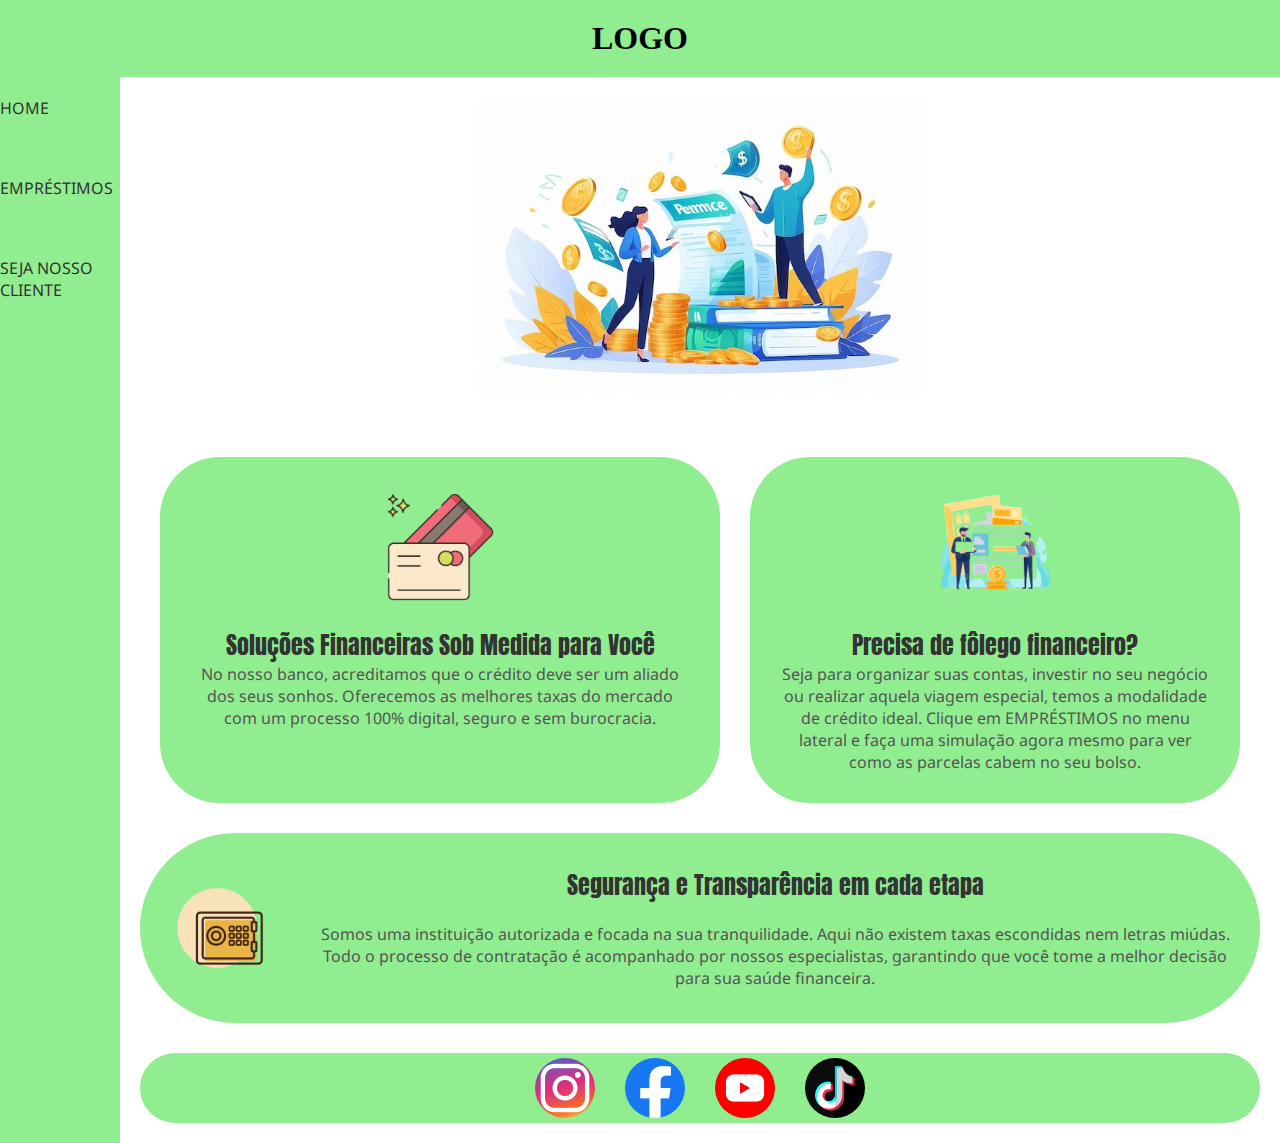
<file: atividade 2/index.html>
<!DOCTYPE html>
<html lang="pt-br">

<head>
    <meta charset="UTF-8">
    <meta name="viewport" content="width=device-width, initial-scale=1.0">
    <title>Página Inicial</title>
    <link rel="stylesheet" href="index.css">
</head>

<body>
    <h1>LOGO</h1>
    <div class="layout-principal">
        <nav class="atalhos">
            <a href="index.html">HOME</a> <br>
            <a href="emprestimos.html">EMPRÉSTIMOS</a> <br>
            <a href="cliente.html">SEJA NOSSO CLIENTE</a>
        </nav>
        <main class="conteudo-site">
            <div class="ilustracao-home"></div>
            <div class="container-textos">
                <section class="texto-1">
                    <div class="imagem-lateral1"></div>
                    <div class="conteudo">
                        <h2 class="txt1">Soluções Financeiras Sob Medida para Você</h2>
                        <p class="p1">No nosso banco, acreditamos que o crédito deve ser um aliado dos seus sonhos.
                            Oferecemos as melhores taxas do mercado com um processo 100% digital, seguro e sem
                            burocracia.</p>
                    </div>
                </section>

                <section class="texto-2">
                    <div class="imagem-lateral2"></div>
                    <div class="conteudo">
                        <h2 class="txt2">Precisa de fôlego financeiro?</h2>
                        <p class="p2">Seja para organizar suas contas, investir no seu negócio ou realizar aquela viagem
                            especial, temos a modalidade de crédito ideal.
                            Clique em EMPRÉSTIMOS no menu lateral e faça uma simulação agora mesmo para ver como as
                            parcelas
                            cabem no seu bolso.</p>
                    </div>
                </section>
            </div>
            <div class="container-textos2">
                <div class="imagem-lateral3"></div>
                <div class="conteudo">
                    <div class="bloco-textos2">
                        <h2 class="txt3">Segurança e Transparência em cada etapa</h2>
                        <p class="p3">
                            Somos uma instituição autorizada e focada na sua tranquilidade. Aqui não existem taxas
                            escondidas
                            nem
                            letras miúdas.
                            Todo o processo de contratação é acompanhado por nossos especialistas,
                            garantindo que você tome a melhor decisão para sua saúde financeira.
                        </p>
                    </div>
                </div>
            </div>

            <footer class="rodape-social">
                <div class="icone-social1"></div>
                <div class="icone-social2"></div>
                <div class="icone-social3"></div>
                <div class="icone-social4"></div>
            </footer>
        </main>
    </div>
</body>

</html>
</file>
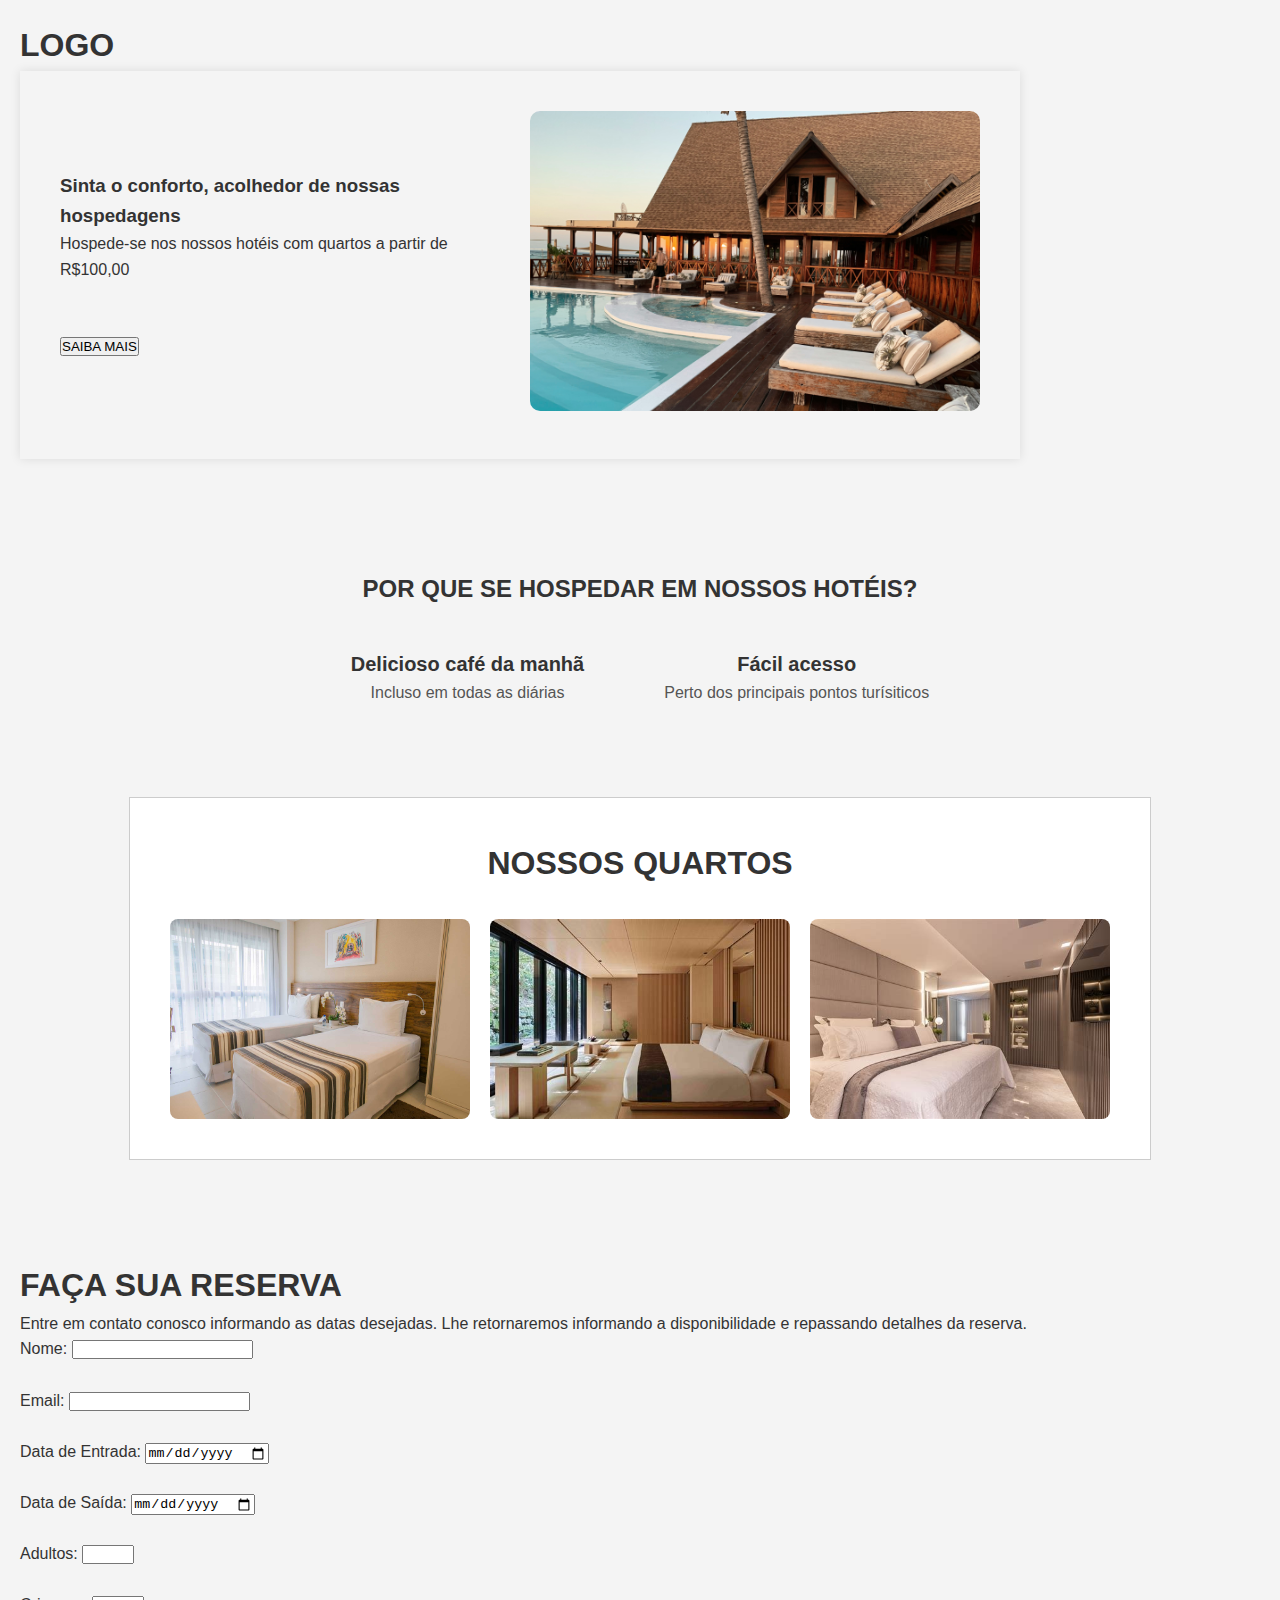
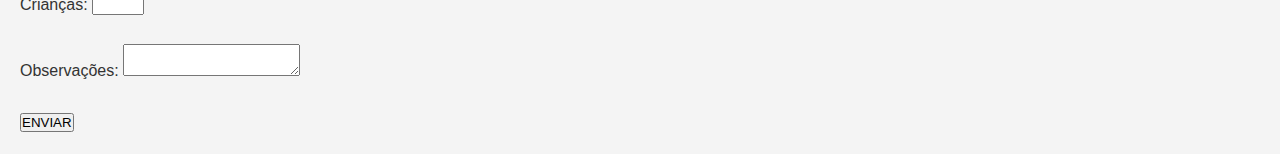
<file: atividade 4/index.html>
<!DOCTYPE html>
<html lang="en">

<head>
    <meta charset="UTF-8">
    <meta name="viewport" content="width=device-width, initial-scale=1.0">
    <title>Atividade 4</title>
    <link rel="stylesheet" href="index.css">
    <link href="https://cdn.jsdelivr.net/npm/bootstrap@5.3.8/dist/css/bootstrap.min.css" rel="stylesheet"
        integrity="sha384-sRIl4kxILFvY47J16cr9ZwB07vP4J8+LH7qKQnuqkuIAvNWLzeN8tE5YBujZqJLB" crossorigin="anonymous">
    <script src="https://cdn.jsdelivr.net/npm/bootstrap@5.3.8/dist/js/bootstrap.bundle.min.js"
        integrity="sha384-FKyoEForCGlyvwx9Hj09JcYn3nv7wiPVlz7YYwJrWVcXK/BmnVDxM+D2scQbITxI"
        crossorigin="anonymous"></script>
</head>
<h1>LOGO</h1>

<body>
    <div class="layout-principal">
        <div class="texto">
            <h3>Sinta o conforto, acolhedor de nossas hospedagens</h3>
            <p>Hospede-se nos nossos hotéis com quartos a partir de R$100,00</p> <br><br>
            <button>SAIBA MAIS</button>
        </div>
        <div class="img1">
               <img src="img1.jpg" class="img-fluid rounded" alt="Quintal do hotel com piscina">
           </div>
    </div> 

    
    <br><br>
    
    
    
    <div class="layoutDois">
        <h6 class="t1">POR QUE SE HOSPEDAR EM NOSSOS HOTÉIS?</h6>
        <div class="container-colunas">
            <div class="coluna">
                <p class="t2">Delicioso café da manhã </p>
                <p class="t3">Incluso em todas as diárias </p>
            </div>
            <div class="coluna">
                <p class="t4">Fácil acesso</p>
                <p class="t5">Perto dos principais pontos turísiticos</p> <br><br>
            </div>
            </div>
                <div class="layout-embaixo">
                    <div class="titulo">
                        <h1>NOSSOS QUARTOS</h1>
                    </div>
                     <div class="imagens-layout">
                         <img src="quarto1.jpg" alt="Suíte solteiro" class="img-fluid rounded">
                         <img src="quarto2.jpg" alt="Suíte casal" class="img-fluid rounded">
                         <img src="quarto3.jpg" alt="Suíte master" class="img-fluid rounded">
                     </div>
                </div>        
        </div>
<div class="layout-reserva">
    <div class="reserva-textos">
        <h1>FAÇA SUA RESERVA</h1>
        <p class="textinho">Entre em contato conosco informando as datas desejadas. Lhe retornaremos informando a disponibilidade e repassando detalhes da reserva.</p>
        </div>
        <div class="reserva-botoes">
            <label for="nome">Nome:</label>
            <input type="text" id="nome" name="nome"> <br> <br>
            <label for="email">Email:</label>
            <input type="email" id="email" name="email"> <br> <br>
            <label for="data-entrada">Data de Entrada:</label>
            <input type="date" id="data-entrada" name="data-entrada"> <br> <br>
            <label for="data-saida">Data de Saída:</label>
            <input type="date" id="data-saida" name="data-saida"> <br> <br>
            <label for="opcao1">Adultos:</label>
            <input type="number" id="numero-adultos" name="numero-adultos" min="1" max="10"> <br> <br>
            <label for="opcao2">Crianças:</label>
            <input type="number" id="numero-criancas" name="numero-criancas" min="0" max="10"> <br> <br>
            <label for="observacoes">Observações:</label>
            <textarea id="observacoes" name="observacoes"></textarea> <br><br>
            <button>ENVIAR</button>
    </div>
    </div>
</div>
    </body>

</html>
</file>
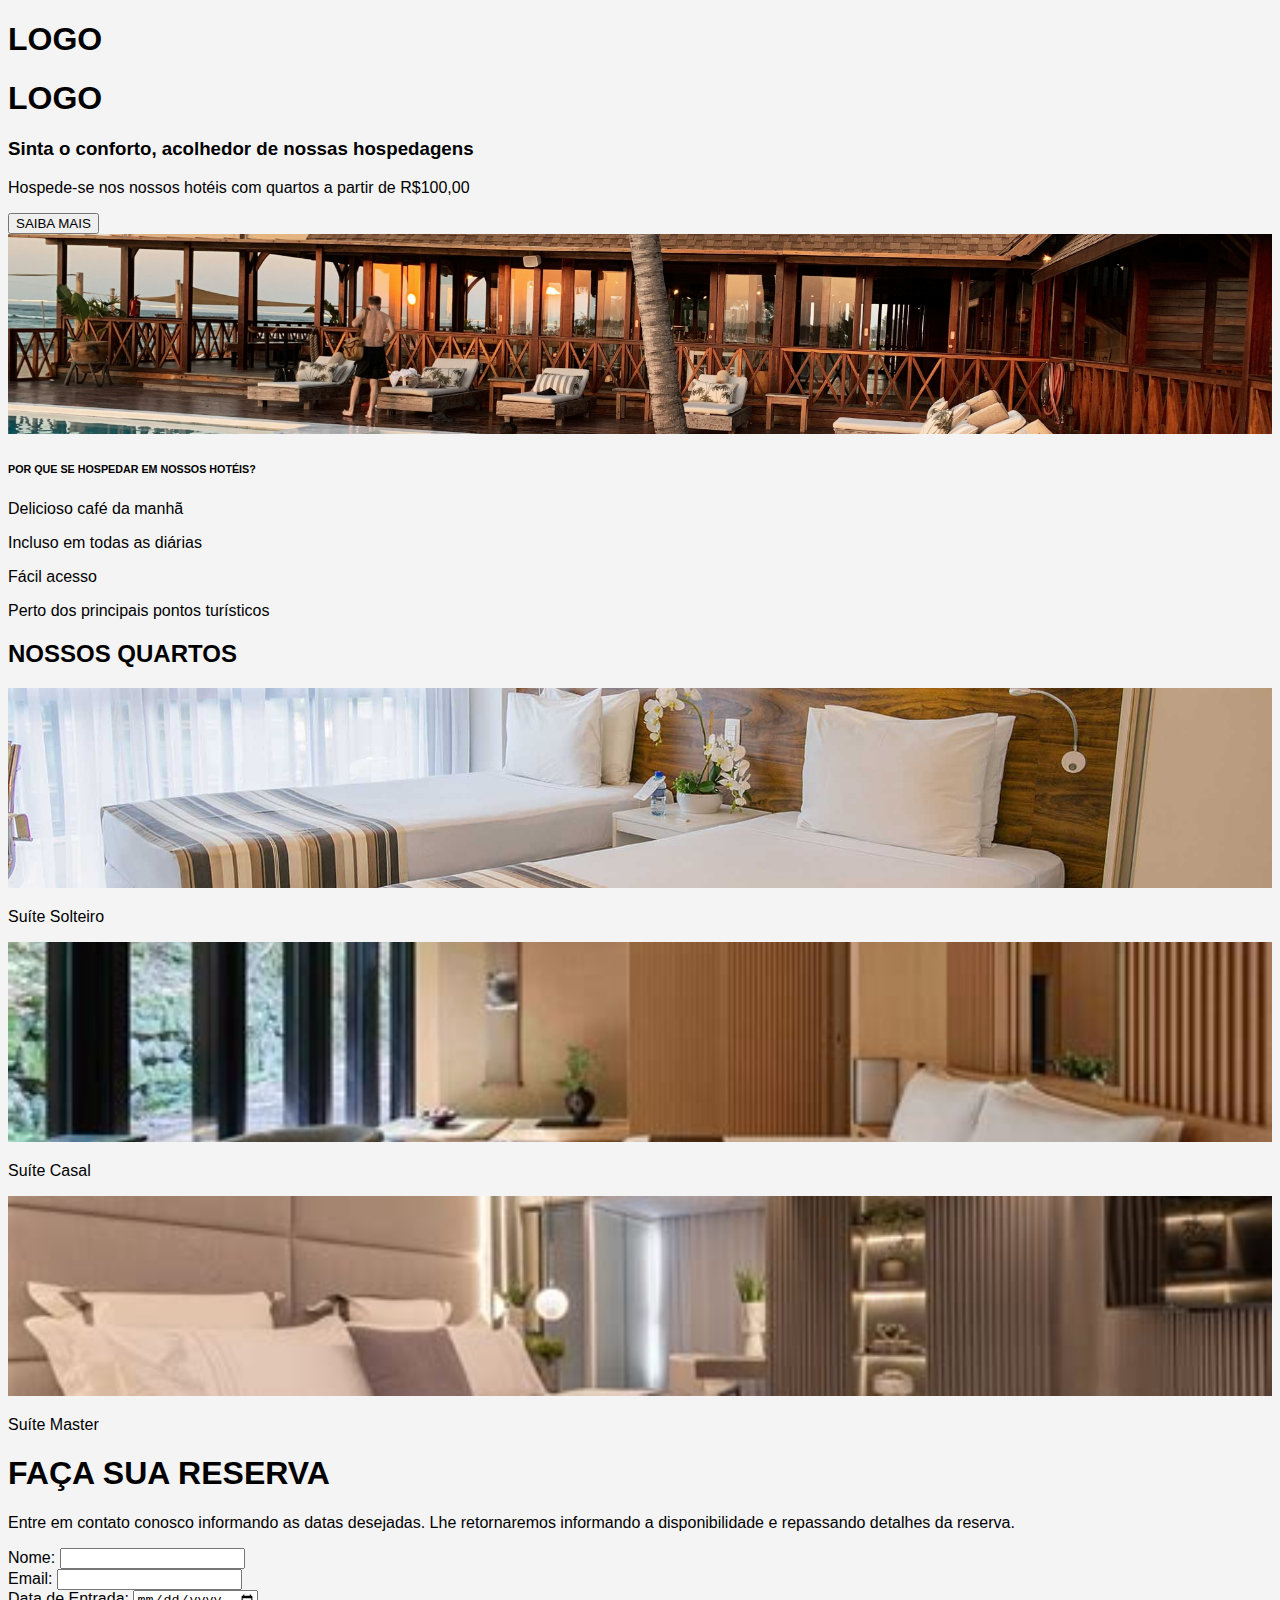
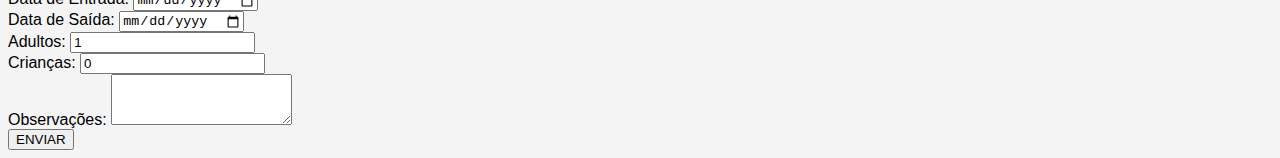
<file: atividade 4_5/index.html>
<!DOCTYPE html>
<html lang="en">

<head>
    <meta charset="UTF-8">
    <meta name="viewport" content="width=device-width, initial-scale=1.0">
    <title>Atividade 4</title>
    <link rel="stylesheet" href="index.css">
    <link href="https://cdn.jsdelivr.net/npm/bootstrap@5.3.8/dist/css/bootstrap.min.css" rel="stylesheet"
        integrity="sha384-sRIl4kxILFvY47J16cr9ZwB07vP4J8+LH7qKQnuqkuIAvNWLzeN8tE5YBujZqJLB" crossorigin="anonymous">
    <script src="https://cdn.jsdelivr.net/npm/bootstrap@5.3.8/dist/js/bootstrap.bundle.min.js"
        integrity="sha384-FKyoEForCGlyvwx9Hj09JcYn3nv7wiPVlz7YYwJrWVcXK/BmnVDxM+D2scQbITxI"
        crossorigin="anonymous"></script>
</head>
<h1>LOGO</h1>

<body>
    <div class="container py-5">
        <h1 class="mb-4">LOGO</h1>

        <div class="row align-items-center bg-light p-4 rounded shadow-sm mb-5">
            <div class="col-md-6">
                <h3>Sinta o conforto, acolhedor de nossas hospedagens</h3>
                <p>Hospede-se nos nossos hotéis com quartos a partir de R$100,00</p>
                <button class="btn btn-outline-dark mt-3">SAIBA MAIS</button>
            </div>
            <div class="col-md-6 text-end">
                <img src="img1.jpg" class="img-fluid rounded shadow" alt="Hotel">
            </div>
        </div>

        <div class="text-center mb-5">
            <h6 class="fw-bold mb-4">POR QUE SE HOSPEDAR EM NOSSOS HOTÉIS?</h6>
            <div class="row">
                <div class="col-md-6 mb-3">
                    <p class="h5 fw-bold">Delicioso café da manhã</p>
                    <p class="text-secondary">Incluso em todas as diárias</p>
                </div>
                <div class="col-md-6 mb-3">
                    <p class="h5 fw-bold">Fácil acesso</p>
                    <p class="text-secondary">Perto dos principais pontos turísticos</p>
                </div>
            </div>
        </div>

        <div class="border p-4 rounded text-center mb-5">
            <h2 class="mb-4">NOSSOS QUARTOS</h2>
            <div class="row g-4">
                <div class="col-md-4">
                    <img src="quarto1.jpg" class="img-fluid rounded mb-2" alt="Suíte Solteiro">
                    <p class="fw-bold">Suíte Solteiro</p>
                </div>
                <div class="col-md-4">
                    <img src="quarto2.jpg" class="img-fluid rounded mb-2" alt="Suíte Casal">
                    <p class="fw-bold">Suíte Casal</p>
                </div>
                <div class="col-md-4">
                    <img src="quarto3.jpg" class="img-fluid rounded mb-2" alt="Suíte Master">
                    <p class="fw-bold">Suíte Master</p>
                </div>
            </div>
        </div>

        <div class="border p-4 rounded bg-white shadow-sm">
            <div class="row">
                <div class="col-md-5 pe-md-5">
                    <h1 class="display-6 fw-bold">FAÇA SUA RESERVA</h1>
                    <p class="text-muted">Entre em contato conosco informando as datas desejadas. Lhe retornaremos
                        informando a disponibilidade e repassando detalhes da reserva.</p>
                </div>
                <div class="col-md-7">
                    <form id="formReserva" class="row g-3">
                        <div class="col-md-6">
                            <label class="form-label">Nome:</label>
                            <input type="text" class="form-control" id="nome" required>
                        </div>
                        <div class="col-md-6">
                            <label class="form-label">Email:</label>
                            <input type="email" class="form-control" id="email" required>
                        </div>
                        <div class="col-md-6">
                            <label class="form-label">Data de Entrada:</label>
                            <input type="date" class="form-control" id="data-entrada" required>
                        </div>
                        <div class="col-md-6">
                            <label class="form-label">Data de Saída:</label>
                            <input type="date" class="form-control" id="data-saida" required>
                        </div>
                        <div class="col-md-6">
                            <label class="form-label">Adultos:</label>
                            <input type="number" class="form-control" id="numero-adultos" min="1" value="1">
                        </div>
                        <div class="col-md-6">
                            <label class="form-label">Crianças:</label>
                            <input type="number" class="form-control" id="numero-criancas" min="0" value="0">
                        </div>
                        <div class="col-12">
                            <label class="form-label">Observações:</label>
                            <textarea class="form-control" id="observacoes" rows="3"></textarea>
                        </div>
                        <div class="col-12 mt-4">
                            <button type="submit" class="btn btn-dark w-100 py-2">ENVIAR</button>
                        </div>
                    </form>
                </div>
            </div>
        </div>
    </div>
    <script src="dados.js"></script>
</body>

</html>
</file>
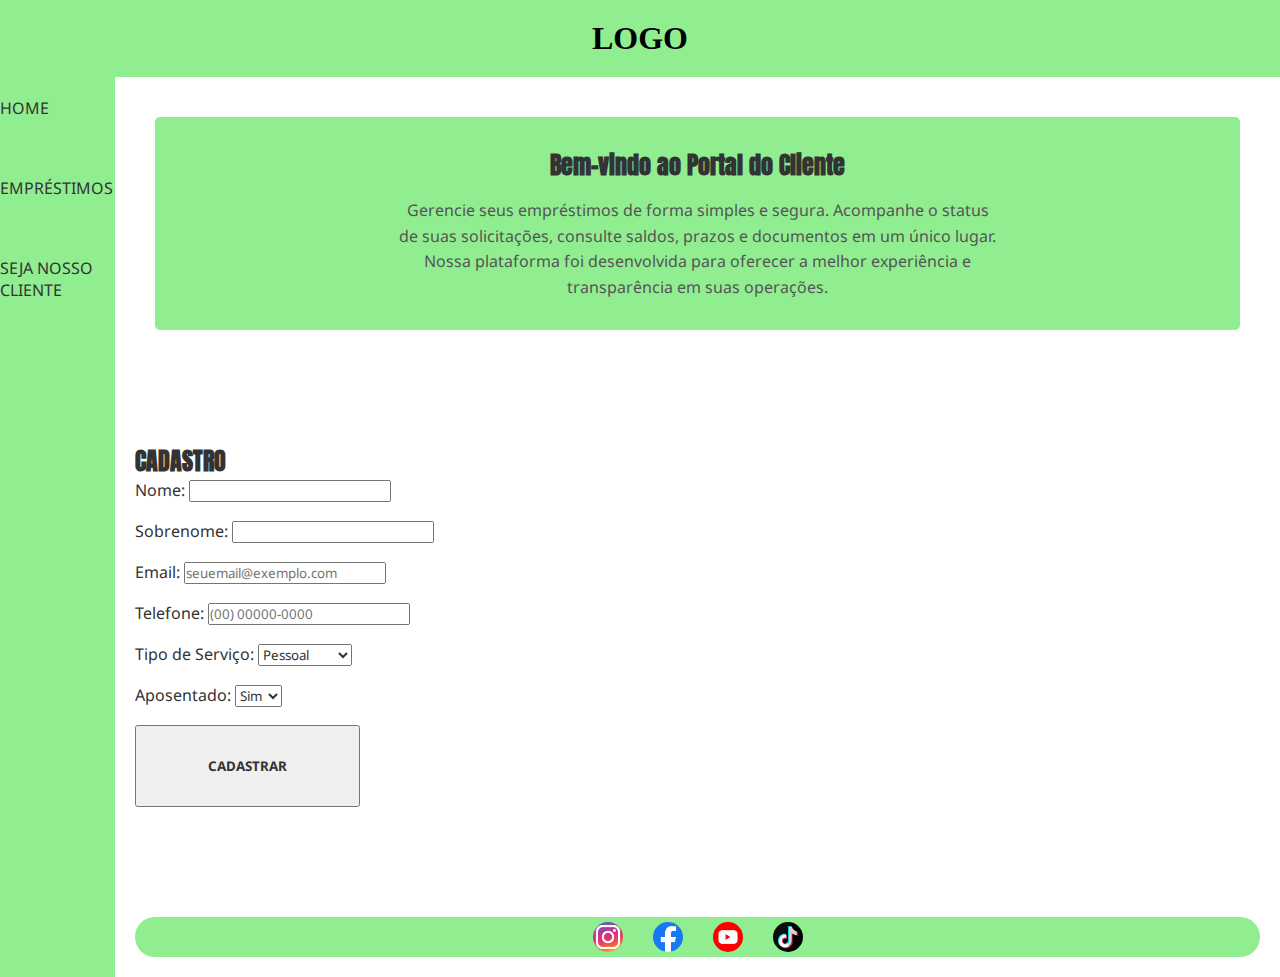
<file: atividade 2/cliente.html>
<!DOCTYPE html>
<html lang="en">

<head>
    <meta charset="UTF-8">
    <meta name="viewport" content="width=device-width, initial-scale=1.0">
    <title>Seja nosso cliente</title>
    <link rel="stylesheet" href="cliente.css">
</head>
<h1>LOGO</h1>
<div class="layout-principal">
    <nav class="atalhos">
        <a href="index.html">HOME</a> <br>
        <a href="emprestimos.html">EMPRÉSTIMOS</a> <br>
        <a href="cliente.html">SEJA NOSSO CLIENTE</a>
    </nav>

    <body>
        <main class="conteudo-site">
            <section class="intro-cliente">
                <h2>Bem-vindo ao Portal do Cliente</h2>
                <p>Gerencie seus empréstimos de forma simples e segura. Acompanhe o status de suas solicitações,
                    consulte saldos, prazos e documentos em um único lugar. Nossa plataforma foi desenvolvida para
                    oferecer a melhor experiência e transparência em suas operações.</p>
            </section>

            <section>
                <h2>CADASTRO</h2>
                <label>Nome:</label>
                <input type="text"> <br><br>
                <label>Sobrenome:</label>
                <input type="text"> <br><br>

                <label>Email:</label>
                <input type="email" placeholder="seuemail@exemplo.com"> <br><br>

                <label>Telefone:</label>
                <input type="tel" placeholder="(00) 00000-0000"> <br><br>

                <label>Tipo de Serviço:</label>
                <select name="tipo-servico">
                    <option value="pessoal">Pessoal</option>
                    <option value="consignado">Consignado</option>
                </select> <br><br>

                <label>Aposentado:</label>
                <select name="aposentado">
                    <option value="sim">Sim</option>
                    <option value="nao">Não</option>
                </select> <br><br>

                <button type="submit" class="botao-cadastrar" style="width: 20%; padding: 30px;"><strong>
                        CADASTRAR</strong></button> <br><br>
            </section>

            <footer class="rodape-social">
                <div class="icone-social1"></div>
                <div class="icone-social2"></div>
                <div class="icone-social3"></div>
                <div class="icone-social4"></div>
            </footer>
        </main>
    </body>
</div>
</file>
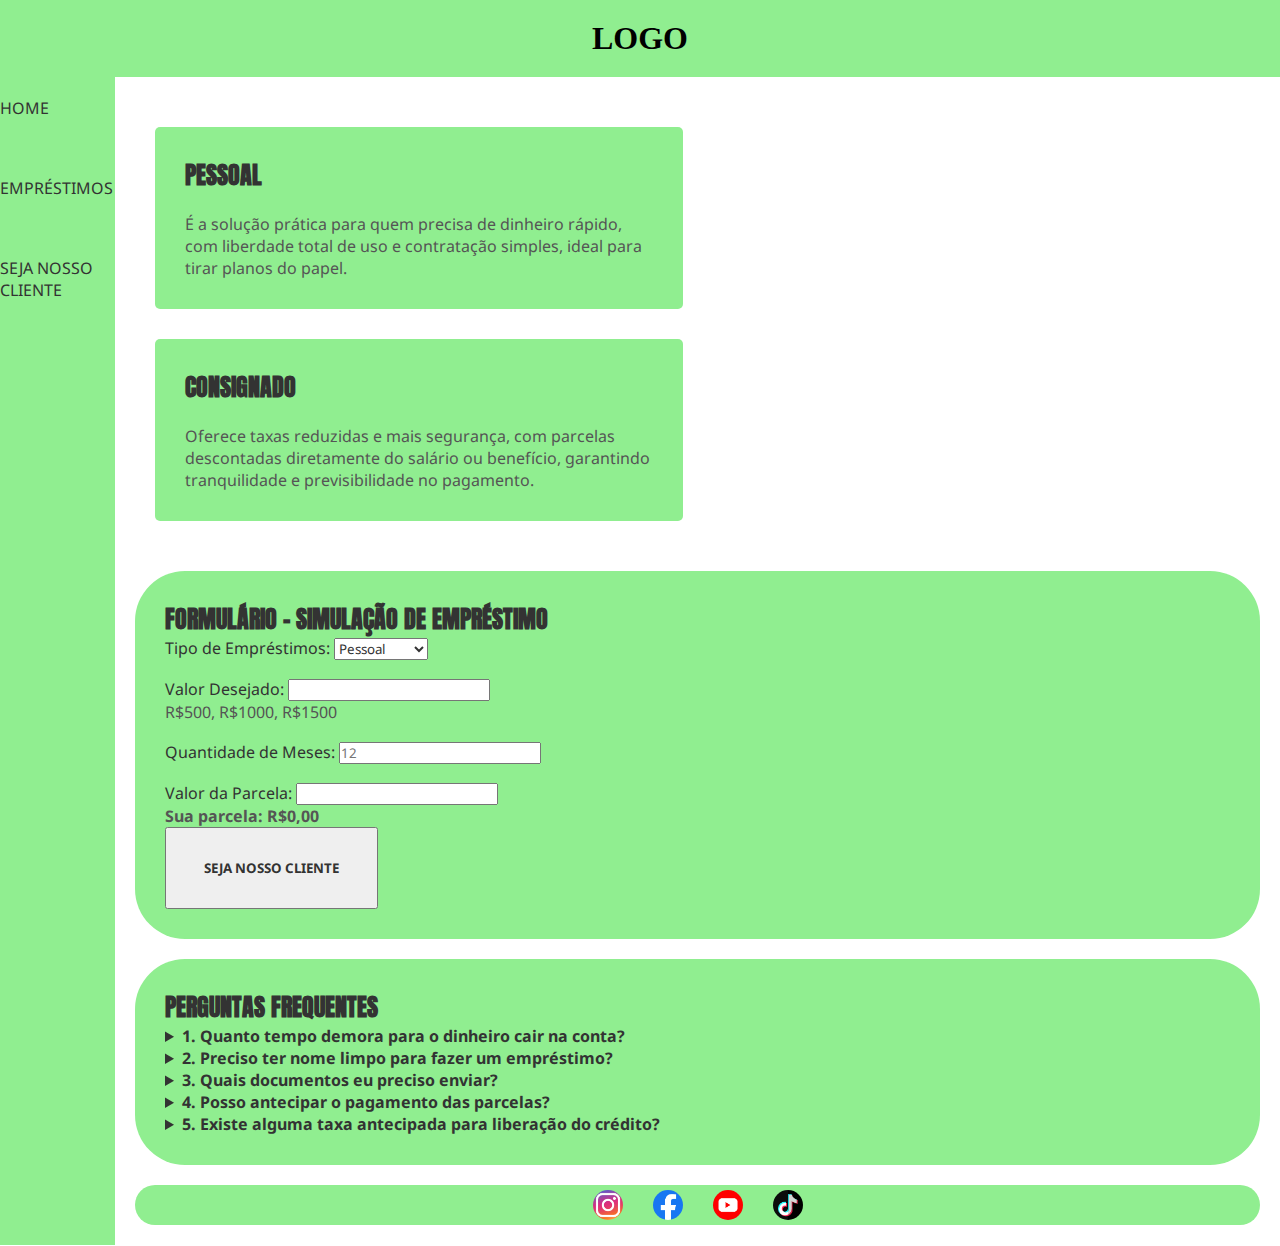
<file: atividade 2/emprestimos.html>
<!DOCTYPE html>
<html lang="en">

<head>
    <meta charset="UTF-8">
    <meta name="viewport" content="width=device-width, initial-scale=1.0">
    <title>Emprestimos</title>
    <link rel="stylesheet" href="emprestimos.css">
</head>
<h1>LOGO</h1>
<div class="layout-principal">
    <nav class="atalhos">
        <a href="index.html">HOME</a> <br>
        <a href="emprestimos.html">EMPRÉSTIMOS</a> <br>
        <a href="cliente.html">SEJA NOSSO CLIENTE</a>
    </nav>

    <body>
        <main class="conteudo-site">
            <div class="container-textos">
                <section>
                    <h2>PESSOAL</h2>
                    <p>É a solução prática para quem precisa de dinheiro rápido, com liberdade total de uso e
                        contratação
                        simples,
                        ideal para tirar planos do papel.</p>
            </div>
            </section>

            <div class="container-textos2">
                <section>
                    <h2>CONSIGNADO</h2>
                    <p>Oferece taxas reduzidas e mais segurança, com parcelas descontadas diretamente do salário ou
                        benefício,
                        garantindo tranquilidade e previsibilidade no pagamento.</p>
            </div>
            </section>

            <div class="container-formulario">
                <section>
                    <h2>FORMULÁRIO - SIMULAÇÃO DE EMPRÉSTIMO</h2>
                    <label>Tipo de Empréstimos:</label>
                    <select name="tipo-emprestimo">
                        <option value="pessoal">Pessoal</option>
                        <option value="consignado">Consignado</option>
                    </select> <br><br>

                    <label>Valor Desejado:</label>
                    <input type="number"> <br>
                    <span>R$500, R$1000, R$1500</span> <br><br>

                    <label>Quantidade de Meses:</label>
                    <input type="number" placeholder="12"> <br><br>

                    <label>Valor da Parcela:</label>
                    <input type="number">
                    <p><strong>Sua parcela: R$0,00</strong></p>

                    <form action="cliente.html"><button type="submit" class="botao-snc"
                            style="width: 20%; padding: 30px;">
                            <strong>SEJA NOSSO CLIENTE</strong></form>
                    </button>
            </div>
            </section>

            <div class="container-faq">
                <section>
                    <h2>PERGUNTAS FREQUENTES</h2>
                    <details>
                        <summary><strong>1. Quanto tempo demora para o dinheiro cair na conta?</strong></summary>
                        <p>R: Após a aprovação do contrato, o valor costuma ser liberado em até 24 horas.</p>
                    </details>

                    <details>
                        <summary><strong>2. Preciso ter nome limpo para fazer um empréstimo?</strong></summary>
                        <p>R: Para o Empréstimo Pessoal, fazemos análise de crédito. Já para o Consignado pode conseguir
                            a
                            aprovação,
                            pois as parcelas são descontadas em folha.</p>
                    </details>

                    <details>
                        <summary><strong>3. Quais documentos eu preciso enviar?</strong></summary>
                        <p>R: Você precisará de uma foto do seu RG ou CNH, comprovante de residência atualizado e os
                            dois últimos comprovantes de renda (holerite ou extrato bancário).</p>
                    </details>

                    <details>
                        <summary><strong>4. Posso antecipar o pagamento das parcelas?</strong></summary>
                        <p>R: Sim! Você pode solicitar a antecipação de parcelas a qualquer momento com desconto
                            proporcional dos juros.
                        </p>
                    </details>

                    <details>
                        <summary><strong>5. Existe alguma taxa antecipada para liberação do crédito?</strong></summary>
                        <p>R: ATENÇÃO! Nós nunca solicitamos depósitos ou taxas antecipadas para liberar
                            o seu empréstimo. Isso é uma prática de segurança!
                        </p>
                    </details>
            </div>
            </section>

            <footer class="rodape-social">
                <div class="icone-social1"></div>
                <div class="icone-social2"></div>
                <div class="icone-social3"></div>
                <div class="icone-social4"></div>
            </footer>
        </main>
    </body>
</div>

</html>
</file>
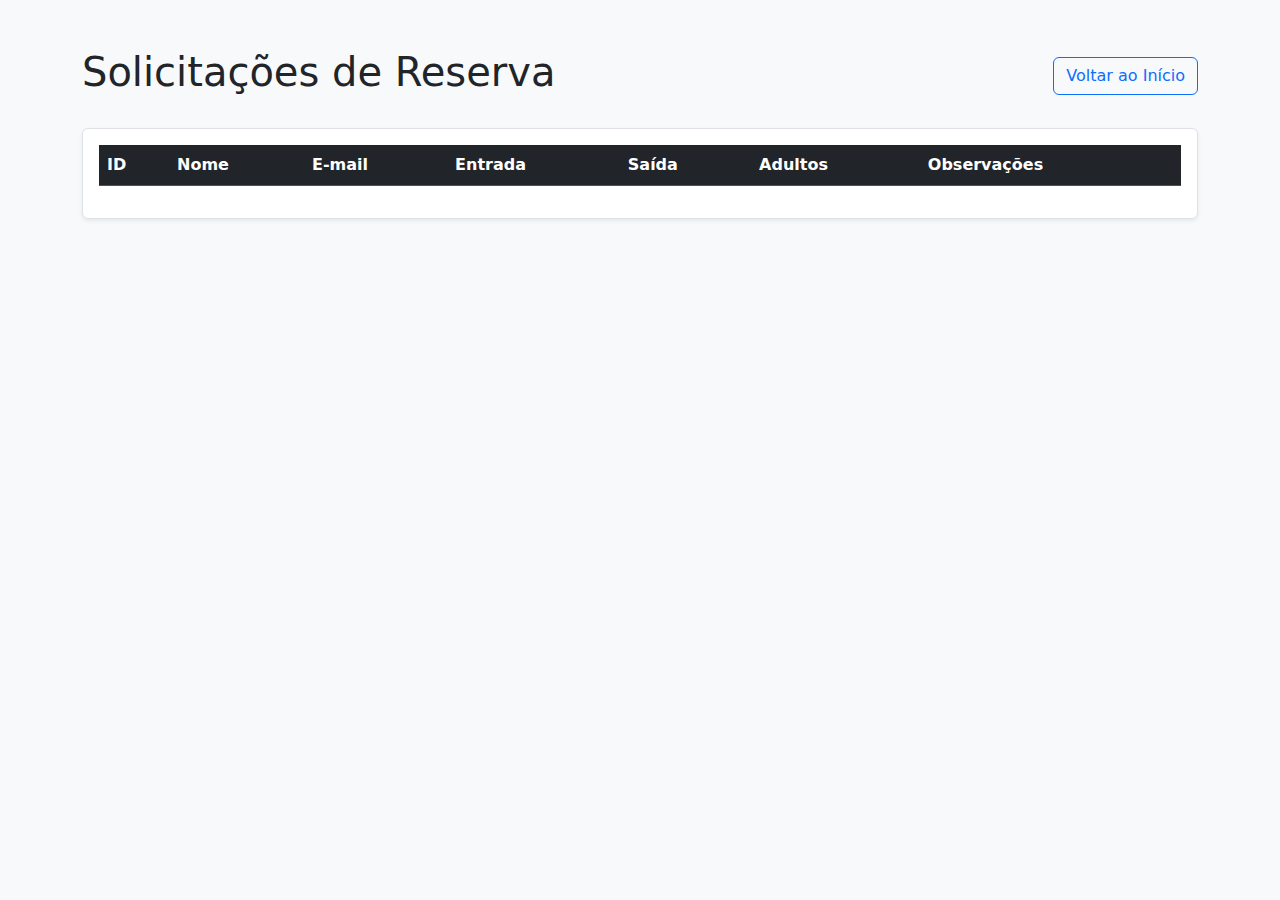
<file: atividade 4_5/reservas.html>
<!DOCTYPE html>
<html lang="pt-br">

<head>
    <meta charset="UTF-8">
    <meta name="viewport" content="width=device-width, initial-scale=1.0">
    <title>Lista de Reservas</title>
    <link href="https://cdn.jsdelivr.net/npm/bootstrap@5.3.0/dist/css/bootstrap.min.css" rel="stylesheet">
</head>

<body class="bg-light">

    <div class="container py-5">
        <div class="d-flex justify-content-between align-items-center mb-4">
            <h1>Solicitações de Reserva</h1>
            <a href="index.html" class="btn btn-outline-primary">Voltar ao Início</a>
        </div>

        <div class="table-responsive shadow-sm bg-white p-3 rounded border">
            <table class="table table-hover">
                <thead class="table-dark">
                    <tr>
                        <th>ID</th>
                        <th>Nome</th>
                        <th>E-mail</th>
                        <th>Entrada</th>
                        <th>Saída</th>
                        <th>Adultos</th>
                        <th>Observações</th>
                    </tr>
                </thead>
                <tbody id="tabela-reservas">
                </tbody>
            </table>
        </div>
    </div>

    <script src="dados.js"></script>
    <script>

    </script>
</body>

</html>
</file>
<file: atividade 2/index.css>
@import url('https://fonts.googleapis.com/css2?family=Anton&family=Average+Sans&family=Noto+Sans:ital,wght@0,100..900;1,100..900&display=swap');

* {
    margin: 0;
    padding: 0;
    box-sizing: border-box;

}

h1 {
    text-align: center;
    padding: 20px 0;
    background-color: lightgreen;
    width: 100%;
}

.txt1 {
    font-family: 'Anton', sans-serif;
    font-weight: 400;
    font-style: normal;
    text-align: center;
}

.txt2 {
    font-family: 'Anton', sans-serif;
    font-weight: 400;
    font-style: normal;
    text-align: center;
}

.txt3 {
    font-family: 'Anton', sans-serif;
    font-weight: 400;
    font-style: normal;
    text-align: center;
}

.p1 {
    text-align: center;
}

.p2 {
    text-align: center;
}

.p3 {
    text-align: center;
}

h2 {
    font-family: 'Anton', sans-serif;
    color: #333;
}

p {
    font-family: 'Noto Sans', sans-serif;
    color: #555;
}

label {
    font-family: 'Noto Sans', sans-serif;
    color: #333;
}

select,
input {
    font-family: 'Noto Sans', sans-serif;
    color: #333;
}

button {
    font-family: 'Noto Sans', sans-serif;
    color: #333;
}

a {
    font-family: 'Noto Sans', sans-serif;
    color: #333;
    text-decoration: none;
}

.container-textos section {
    flex: 1;
    padding: 30px;
    background-color: lightgreen;
    border-radius: 60px;
    display: flex;
    align-items: center;
    gap: 20px;
    justify-content: center;
    flex-direction: column;
}

.container-textos {
    padding: 0 20px;
    display: flex;
    align-items: stretch;
    justify-content: center;
    gap: 30px;
    margin-top: 30px;
}

.imagem-lateral1 {
    flex: 0 0 120px;
    height: 500px;
    width: 500px;
    background-image: url('imgtexto1.png');
    background-repeat: no-repeat;
    background-position: center;
    background-size: contain;
}

.container-textos2 {
    gap: 20px;
    margin-top: 30px;
    border-radius: 100px;
    background-color: lightgreen;
    display: flex;
    align-items: center;
    justify-content: center;
    gap: 30px;
    padding: 20px;
}

.ilustracao-home {
    width: 100%;
    height: 300px;
    background-image: url('imghome.jpg');
    background-repeat: no-repeat;
    background-position: center;
    background-size: contain;
    margin-bottom: 30px;
}

.rodape-social {
    width: 100%;
    background-color: lightgreen;
    display: flex;
    justify-content: center;
    align-items: center;
    gap: 30px;
    margin-top: 30px;
    padding: 5px 20px;
    border-radius: 50px;
}

.icone-social1,
.icone-social2,
.icone-social3,
.icone-social4 {
    width: 60px;
    height: 60px;
    background-color: gainsboro;
    border-radius: 50%;
    cursor: pointer;
    transition: 0.3s;
    background-repeat: no-repeat;
    background-position: center;
    background-size: 120%;
}

.icone-social1 {
    background-image: url('instagram.png');
}

.icone-social2 {
    background-image: url('facebook.png');
}

.icone-social3 {
    background-image: url('youtube.png');
}

.icone-social4 {
    background-image: url('tiktok.png');
}

.imagem-lateral2 {
    flex: 0 0 120px;
    width: 150px;
    height: 150px;
    background-image: url('imgtexto2.png');
    background-repeat: no-repeat;
    background-position: center;
    background-size: contain;
}


.imagem-lateral3 {
    flex: 0 0 120px;
    height: 150px;
    width: 150px;
    background-image: url('imgtexto3.png');
    background-repeat: no-repeat;
    background-position: center;
    background-size: contain;
}

.bloco-textos1 {
    flex: 1;
    display: flex;
    flex-direction: column;
    gap: 20px;
}

.bloco-textos2 {
    flex: 1;
    display: flex;
    flex-direction: column;
    gap: 20px;
}

.conteudo {
    flex: 1;
}

.layout-principal {
    display: flex;
    align-items: stretch;
    min-height: 100vh;
}

.atalhos {
    width: 120px;
    min-height: 100vh;
    background-color: lightgreen;
    display: flex;
    flex-direction: column;
    gap: 20px;
    padding-top: 20px;
}

.conteudo-site {
    flex: 1;
    display: flex;
    flex-direction: column;
    padding: 20px;
    background-color: white;
    justify-content: space-between;
    min-height: 100%;
}
</file>
<file: atividade 4/index.css>
* {
    margin: 0;
    padding: 0;
    box-sizing: border-box;

}

body {
    font-family: Arial, sans-serif;
    background-color: #f4f4f4;
    color: #333;
    line-height: 1.6;
    padding: 20px;
}

.layout-principal {
    display: flex;
    align-items: center;
    justify-content: space-between;
    max-width: 1000px;
    gap: 50px;
    padding: 60px 20px;
    padding: 40px;
    box-shadow: 0 0 10px rgba(0, 0, 0, 0.1);
}

.texto {
    flex: 1;
}

.img1 img {
    max-width: 450px;
    width: 100%;
    height: auto;
    border-radius: 10px;
    height: auto;
}

.layoutDois {
    display: flex;
    flex-direction: column;
    align-items: center;
    width: 100%;
    padding: 60px 0;
}

.t1 {
    font-size: 24px;
    margin-bottom: 30px;
    font-weight: bold;
    text-transform: uppercase;
}

.container-colunas {
    display: flex;
    justify-content: center;
    align-items: flex-start;
    gap: 80px;
   
}
.coluna {
    text-align: center;
}
.t2, .t4 {
    font-size: 20px;
   margin-top: 10px;
    font-weight: bold;
}

.t3, .t5 {
    font-size: 16px;
    color: #555;
}



.layout-embaixo {
    border: 1px solid #ccc;
    padding: 40px;
    margin: 40px auto;
    max-width: 1100px;
    background-color: white;
    text-align: center;
}

.imagens-layout {
    gap: 20px;
    margin-top: 30px;
    display: flex;
    justify-content: center;

}

.imagens-layout img {
    max-width: 300px;
    height: auto;
    border-radius: 8px;
};
</file>
<file: atividade 4_5/index.css>
body {
    font-family: Arial, sans-serif;
    background-color: #f4f4f4;
}

.row img {
    object-fit: cover;
    height: 200px;
    width: 100%;
}

.border {
    border-color: #dee2e6 !important;
}
</file>
<file: atividade 2/cliente.css>
@import url('https://fonts.googleapis.com/css2?family=Anton&family=Average+Sans&family=Noto+Sans:ital,wght@0,100..900;1,100..900&display=swap');

* {
    margin: 0;
    padding: 0;
    box-sizing: border-box;

}

h1 {
    text-align: center;
    padding: 20px 0;
    background-color: lightgreen;
    width: 100%;
}

main {
    flex: 1;
    padding: 20px;
    background-color: white;
    display: flex;
    flex-direction: column;
    justify-content: space-between;
}

.conteudo-site {
    flex: 1;
    display: flex;
    flex-direction: column;
    padding: 20px;
    background-color: white;
    justify-content: space-between;
    min-height: 100%;
}

.layout-principal {
    display: flex;
    align-items: stretch;
    min-height: 100vh;
}

.atalhos {
    width: 115px;
    min-height: 100vh;
    background-color: lightgreen;
    display: flex;
    flex-direction: column;
    gap: 20px;
    padding-top: 20px;
}

.intro-cliente {
    padding: 30px;
    background-color: lightgreen;
    border-radius: 5px;
    margin: 20px;
    text-align: center;
}

.intro-cliente h2 {
    margin-bottom: 15px;
    font-family: 'Anton', sans-serif;
    color: #333;
}

.intro-cliente p {
    font-family: 'Noto Sans', sans-serif;
    color: #555;
    line-height: 1.6;
    max-width: 600px;
    margin: 0 auto;
}

h2 {
    font-family: 'Anton', sans-serif;
    color: #333;
}

p {
    font-family: 'Noto Sans', sans-serif;
    color: #555;
}

label {
    font-family: 'Noto Sans', sans-serif;
    color: #333;
}

select,
input {
    font-family: 'Noto Sans', sans-serif;
    color: #333;
}

button {
    font-family: 'Noto Sans', sans-serif;
    color: #333;
}

a {
    font-family: 'Noto Sans', sans-serif;
    color: #333;
    text-decoration: none;
}

.rodape-social {
    width: 100%;
    background-color: lightgreen;
    display: flex;
    justify-content: center;
    align-items: center;
    gap: 30px;
    padding: 5px 20px;
    border-radius: 50px;
}

.icone-social1,
.icone-social2,
.icone-social3,
.icone-social4 {
    width: 30px;
    height: 30px;
    background-color: gainsboro;
    border-radius: 50%;
    cursor: pointer;
    transition: 0.3s;
    background-repeat: no-repeat;
    background-position: center;
    background-size: 120%;
}

.icone-social1 {
    background-image: url('instagram.png');
}

.icone-social2 {
    background-image: url('facebook.png');
}

.icone-social3 {
    background-image: url('youtube.png');
}

.icone-social4 {
    background-image: url('tiktok.png');
}
</file>
<file: atividade 2/emprestimos.css>
@import url('https://fonts.googleapis.com/css2?family=Anton&family=Average+Sans&family=Noto+Sans:ital,wght@0,100..900;1,100..900&display=swap');

* {
    margin: 0;
    padding: 0;
    box-sizing: border-box;

}

h1 {
    text-align: center;
    padding: 20px 0;
    background-color: lightgreen;
    width: 100%;
}

main {
    flex: 1;
    padding: 20px;
    background-color: white;
    display: flex;
    flex-direction: column;
    justify-content: space-between;
}




.layout-principal {
    display: flex;
    align-items: stretch;
    min-height: 100vh;
}

.atalhos {
    width: 115px;
    min-height: 100vh;
    background-color: lightgreen;
    display: flex;
    flex-direction: column;
    gap: 20px;
    padding-top: 20px;
}

.conteudo-site {
    flex: 1;
    display: flex;
    flex-direction: column;
    padding: 20px;
    background-color: white;
    justify-content: space-between;
    min-height: 100%;
}

.rodape-social {
    width: 100%;
    background-color: lightgreen;
    display: flex;
    justify-content: center;
    align-items: center;
    gap: 30px;
    padding: 5px 20px;
    border-radius: 50px;
    margin-top: 20px;
}

.icone-social1,
.icone-social2,
.icone-social3,
.icone-social4 {
    width: 30px;
    height: 30px;
    background-color: gainsboro;
    border-radius: 50%;
    cursor: pointer;
    transition: 0.3s;
    background-repeat: no-repeat;
    background-position: center;
    background-size: 120%;
}

.icone-social1 {
    background-image: url('instagram.png');
}

.icone-social2 {
    background-image: url('facebook.png');
}

.icone-social3 {
    background-image: url('youtube.png');
}

.icone-social4 {
    background-image: url('tiktok.png');
}

.container-textos section {
    flex: 1;
    padding: 30px;
    background-color: lightgreen;
    border-radius: 5px;
    display: flex;
    align-items: flex-start;
    gap: 20px;
    justify-content: flex-start;
    flex-direction: column;
}

.container-textos {
    padding: 0 20px;
    display: grid;
    grid-template-columns: 1fr 1fr;
    gap: 30px;
    margin-top: 30px;
}

.container-textos2 section {
    flex: 1;
    padding: 30px;
    background-color: lightgreen;
    border-radius: 5px;
    display: flex;
    align-items: flex-start;
    gap: 20px;
    justify-content: flex-start;
    flex-direction: column;
}

.container-textos2 {
    padding: 0 20px;
    display: grid;
    grid-template-columns: 1fr 1fr;
    gap: 30px;
    margin-top: 30px;
}

.container-formulario {
    margin-top: 50px;
}

.container-formulario section {
    flex: 1;
    padding: 30px;
    background-color: lightgreen;
    border-radius: 50px;

}

.container-faq {
    margin-top: 20px;
}

.container-faq section {
    flex: 1;
    padding: 30px;
    background-color: lightgreen;
    border-radius: 50px;
}

h2 {
    font-family: 'Anton', sans-serif;
    color: #333;
}

p {
    font-family: 'Noto Sans', sans-serif;
    color: #555;
}

label {
    font-family: 'Noto Sans', sans-serif;
    color: #333;
}

select,
input {
    font-family: 'Noto Sans', sans-serif;
    color: #333;
}

button {
    font-family: 'Noto Sans', sans-serif;
    color: #333;
}

span {
    font-family: 'Noto Sans', sans-serif;
    color: #555;
}

summary {
    font-family: 'Noto Sans', sans-serif;
    color: #333;
}

details p {
    font-family: 'Noto Sans', sans-serif;
    color: #555;
}

a {
    font-family: 'Noto Sans', sans-serif;
    color: #333;
    text-decoration: none;
}
</file>
